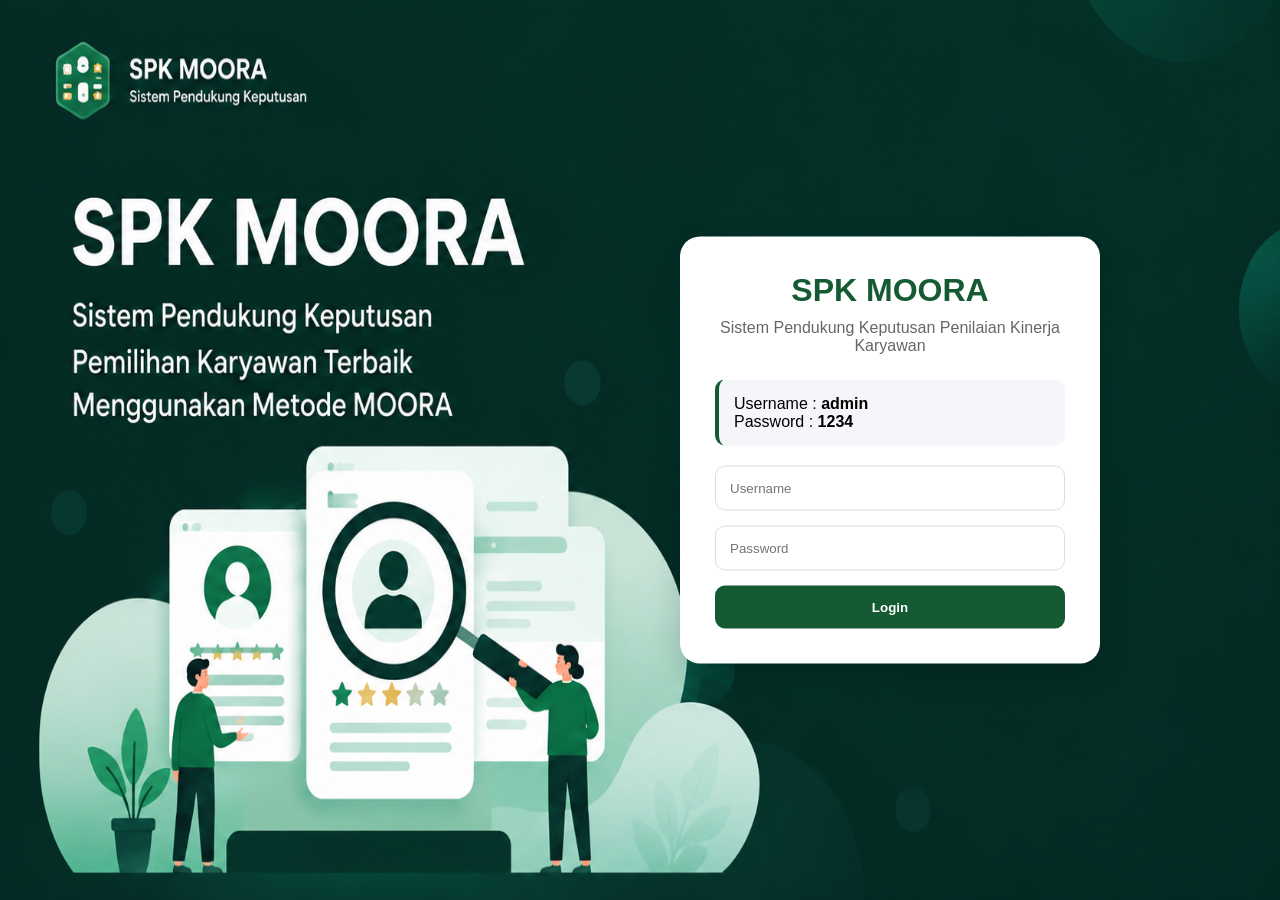
<file: index.html>
<!DOCTYPE html>
<html lang="id">

<head>

    <meta charset="UTF-8">

    <meta name="viewport"
          content="width=device-width, initial-scale=1.0">

    <title>
        MOORA PERUSAHAAN
    </title>

    <link rel="stylesheet"
          href="Assets/css/login.css">

    <link rel="stylesheet"
          href="Assets/css/layout.css">

    <link rel="stylesheet"
          href="Assets/css/dashboard.css">

    <link rel="stylesheet"
          href="Assets/css/karyawan.css">

    <link rel="stylesheet"
          href="Assets/css/kriteria.css">

    <link rel="stylesheet"
          href="Assets/css/penilaian.css">

    <link rel="stylesheet"
          href="Assets/css/moora.css">

    <link rel="stylesheet"
          href="Assets/css/ranking.css">

    <link rel="stylesheet"
          href="Assets/css/laporan.css">

</head>

<body>

    <!-- LOGIN -->

    <div id="loginPage">

        <div class="login-container">

            <div class="login-card">

                <div class="login-form">

                    <h1>
                        SPK MOORA
                    </h1>

                    <p class="login-subtitle">
                        Sistem Pendukung Keputusan
                        Penilaian Kinerja Karyawan
                    </p>

                    <div class="login-info">

                        Username :
                        <b>admin</b>

                        <br>

                        Password :
                        <b>1234</b>

                    </div>

                    <input
                        type="text"
                        id="username"
                        placeholder="Username">

                    <input
                        type="password"
                        id="password"
                        placeholder="Password">

                    <button
                        onclick="login()">

                        Login

                    </button>

                </div>

            </div>

        </div>

    </div>

    <!-- APP -->

   <div id="app" style="display:none;">

        <!-- SIDEBAR -->

        <aside class="sidebar">

            <div class="sidebar-logo">

                <h2>
                    SPK MOORA
                </h2>

                <span>
                    MOORA PERUSAHAAN
                </span>

            </div>

            <nav class="sidebar-menu">

                <button
                    id="menu-dashboard"
                    onclick="loadPage('dashboard')">

                    Dashboard

                </button>

                <button
                    id="menu-karyawan"
                    onclick="loadPage('karyawan')">

                    Data Karyawan

                </button>

                <button
                    id="menu-kriteria"
                    onclick="loadPage('kriteria')">

                    Data Kriteria

                </button>

                <button
                    id="menu-penilaian"
                    onclick="loadPage('penilaian')">

                    Data Penilaian

                </button>

                <button
                    id="menu-moora"
                    onclick="loadPage('moora')">

                    Proses MOORA

                </button>

                <button
                    id="menu-ranking"
                    onclick="loadPage('ranking')">

                    Ranking Akhir

                </button>

                <button
                    id="menu-laporan"
                    onclick="loadPage('laporan')">

                    Cetak Laporan

                </button>

            </nav>

            <button
                class="logout-btn"
                onclick="logout()">

                Logout

            </button>

        </aside>

        <!-- CONTENT -->

        <main class="main-content">

            <div class="topbar">

                <h2 id="pageTitle">

                    Dashboard

                </h2>

                <div class="admin-badge">

                    Admin

                </div>

            </div>

            <div id="pageContainer">

            </div>

        </main>

    </div>

    <script src="Assets/JS/storage.js"></script>
    <script src="Assets/JS/auth.js"></script>
    <script src="Assets/JS/app.js"></script>
    <script src="Assets/JS/dashboard.js"></script>
    <script src="Assets/JS/karyawan.js"></script>
    <script src="Assets/JS/kriteria.js"></script>
    <script src="Assets/JS/penilaian.js"></script>
    <script src="Assets/JS/moora.js"></script>
    <script src="Assets/JS/ranking.js"></script>
    <script src="Assets/JS/laporan.js"></script>

</body>

</html>
</file>
<file: Assets/css/login.css>
*{
    margin:0;
    padding:0;
    box-sizing:border-box;
    font-family:'Segoe UI',sans-serif;
}

body{ background:#f4f7f9; }

#loginPage{
    width:100%;
    height:100vh;
    position:relative;
    background-image:
    url("../Images/Login_UI.png");
    background-size:100% 100%;
    background-position:center;
    background-repeat:no-repeat;
}

.login-card{
    position:absolute;
    right:180px;
    top:50%;
    transform:translateY(-50%);
    width:420px;
    background:#ffffff;
    padding:35px;
    border-radius:20px;
    box-shadow:
    0 10px 30px rgba(
        0,
        0,
        0,
        0.15
    );
}

.login-form h1{
    text-align:center;
    margin-bottom:10px;
    color:#145A32;
}

.login-subtitle{
    text-align:center;
    margin-bottom:25px;
    color:#666;
}

.login-info{
    background:#F4F6F9;
    border-left:4px solid #145A32;
    padding:15px;
    margin-bottom:20px;
    border-radius:10px;
}

.login-form input{
    width:100%;
    padding:14px;
    margin-bottom:15px;
    border:1px solid #ddd;
    border-radius:10px;
    outline:none;
}

.login-form button{
    width:100%;
    padding:14px;
    border:none;
    border-radius:10px;
    background:#145A32;
    color:white;
    cursor:pointer;
    font-weight:bold;
}

.login-form button:hover{ background:#0f4427; }

@media(max-width:768px){
    #loginPage{ background-size:cover; }

    .login-card{
        width:90%;
        left:50%;
        right:auto;
        transform:
        translate(
            -50%,
            -50%
        );
        padding:25px;
    }
}
</file>
<file: Assets/css/layout.css>
#app{
    display:none;
    min-height:100vh;
    background:#F4F6F9;
}

.sidebar{
    position:fixed;
    left:0;
    top:0;
    width:260px;
    height:100vh;
    background:#145A32;
    color:white;
    display:flex;
    flex-direction:column;
    padding:25px 20px;
}

.sidebar-logo{
    text-align:center;
    margin-bottom:30px;
}

.sidebar-logo h2{
    font-size:24px;
    margin-bottom:5px;
}

.sidebar-logo span{
    font-size:13px;
    opacity:0.8;
}

.sidebar-menu{
    display:flex;
    flex-direction:column;
    gap:10px;
}

.sidebar-menu button{
    border:none;
    background:transparent;
    color:white;
    text-align:left;
    padding:14px;
    border-radius:10px;
    cursor:pointer;
    font-size:15px;
    transition:0.3s;
}

.sidebar-menu button:hover{
    background:rgba(
        255,
        255,
        255,
        0.12
    );
}

.sidebar-menu button.active{
    background:white;
    color:#145A32;
    font-weight:bold;
}

.logout-btn{
    margin-top:auto;
    border:none;
    background:#C0392B;
    color:white;
    padding:14px;
    border-radius:10px;
    cursor:pointer;
    font-weight:bold;

}

.logout-btn:hover{ background:#A93226; }

.main-content{
    margin-left:260px;
    width:calc( 100% - 260px );
    padding:30px;
}

.topbar{
    background:white;
    border-radius:15px;
    padding:20px 25px;
    display:flex;
    justify-content:space-between;
    align-items:center;
    margin-bottom:25px;
    box-shadow:
    0 2px 10px rgba(
        0,
        0,
        0,
        0.06
    );
}

.topbar h2{ color:#145A32; }

.admin-badge{
    background:#145A32;
    color:white;
    padding:10px 20px;
    border-radius:30px;
    font-size:14px;
    font-weight:bold;
}

.page-header{
    display:flex;
    justify-content:space-between;
    align-items:center;
    margin-bottom:20px;
}

.page-header h2{ color:#145A32; }

.action-btn{
    border:none;
    background:#145A32;
    color:white;
    padding:12px 20px;
    border-radius:10px;
    cursor:pointer;
    font-weight:bold;
}

.action-btn:hover{ background:#0E4425; }

.table-card{
    background:white;
    border-radius:15px;
    padding:20px;
    box-shadow:
    0 2px 10px rgba(
        0,
        0,
        0,
        0.06
    );
}

.main-table{
    width:100%;
    border-collapse:collapse;
}

.main-table th{
    background:#145A32;
    color:white;
    padding:12px;
    text-align:center;
}

.main-table td{
    padding:12px;
    border-bottom:
    1px solid #EAEAEA;
    text-align:center;
}

.main-table tr:hover{ background:#F8F9FA; }

.form-card{
    background:white;
    border-radius:15px;
    padding:20px;
    margin-bottom:20px;
    box-shadow:
    0 2px 10px rgba(
        0,
        0,
        0,
        0.06
    );
}

.form-grid{
    display:grid;
    grid-template-columns:
    repeat(
        auto-fit,
        minmax( 250px, 1fr )
    );
    gap:15px;
}

.form-group{
    display:flex;
    flex-direction:column;
}

.form-group label{
    margin-bottom:6px;
    font-weight:600;
    color:#333;
}

.form-group input, .form-group select {
    padding:12px;
    border:
    1px solid #DADADA;
    border-radius:10px;
}

.form-group input:focus, .form-group select:focus {
    outline:none;
    border-color:#145A32;
}

.btn-group{
    display:flex;
    gap:10px;
    flex-wrap:wrap;
}

.btn-edit{
    border:none;
    background:#2980B9;
    color:white;
    padding:8px 14px;
    border-radius:8px;
    cursor:pointer;
}

.btn-delete{
    border:none;
    background:#C0392B;
    color:white;
    padding:8px 14px;
    border-radius:8px;
    cursor:pointer;
}

.btn-save{
    border:none;
    background:#145A32;
    color:white;
    padding:8px 14px;
    border-radius:8px;
    cursor:pointer;
}

@media(max-width:900px){
    .sidebar{ position:relative; width:100%; height:auto; }

    .main-content{ margin-left:0; width:100%; padding:20px; }

    .topbar{ flex-direction:column; gap:15px; text-align:center; }
}
</file>
<file: Assets/css/dashboard.css>
.dashboard-container{
    display:flex;
    flex-direction:column;
    gap:25px;
}

.stats-grid{
    display:grid;
    grid-template-columns:
    repeat(
        auto-fit,
        minmax(
            220px,
            1fr
        )
    );
    gap:20px;
}

.stat-card{
    background:white;
    border-radius:15px;
    padding:25px;
    box-shadow:
    0 2px 10px rgba(
        0,
        0,
        0,
        0.06
    );
    text-align:center;
}

.stat-card h3{
    color:#555;
    font-size:15px;
    margin-bottom:15px;
}

.stat-card span{
    font-size:28px;
    font-weight:bold;
    color:#145A32;
}

.dashboard-card{
    background:white;
    border-radius:15px;
    padding:25px;
    box-shadow:
    0 2px 10px rgba(
        0,
        0,
        0,
        0.06
    );
}

.dashboard-card h3{
    color:#145A32;
    margin-bottom:20px;
}

.output-list{
    display:grid;
    grid-template-columns:
    repeat(
        auto-fit,
        minmax(
            280px,
            1fr
        )
    );
    gap:15px;
}

.output-list div{
    background:#F8F9FA;
    padding:15px;
    border-left:
    4px solid #145A32;
    border-radius:10px;
    font-weight:500;
}

.status-benefit{
    background:#D4EDDA;
    color:#155724;
    padding:6px 12px;
    border-radius:20px;
    font-weight:bold;
    display:inline-block;
}

.status-non-benefit{
    background:#F8D7DA;
    color:#721C24;
    padding:6px 12px;
    border-radius:20px;
    font-weight:bold;
    display:inline-block;
}
</file>
<file: Assets/css/karyawan.css>
#karyawanTable td{

    vertical-align:middle;

}

#karyawanTable .btn-edit{

    margin-right:5px;

}

#karyawanTable .btn-delete{

    margin-top:5px;

}

@media(max-width:768px){

    #karyawanTable{

        font-size:13px;

    }

    #karyawanTable td,
    #karyawanTable th{

        padding:8px;

    }

}
</file>
<file: Assets/css/kriteria.css>
.modal{
    display:none;
    position:fixed;
    top:0;
    left:0;
    width:100%;
    height:100%;
    background:
    rgba(
        0,
        0,
        0,
        0.5
    );
    z-index:9999;
    justify-content:center;
    align-items:center;
}

.modal-content{
    width:100%;
    max-width:500px;
    background:white;
    border-radius:15px;
    padding:25px;
    box-shadow:
    0 10px 30px rgba(
        0,
        0,
        0,
        0.15
    );
}

.modal-content h3{color:#145A32;}

.modal-content .form-group{margin-bottom:15px;}

.modal-content input,
.modal-content select{
    width:100%;
    padding:12px;
    border:1px solid #DADADA;
    border-radius:10px;
}

.modal-content input:focus,
.modal-content select:focus{
    outline:none;
    border-color:#145A32;
}

@media(max-width:768px){
    .modal-content{ width:95%; }
}
</file>
<file: Assets/css/penilaian.css>
#penilaianTable td{ vertical-align:middle; }

#penilaianTable td:nth-child(1){
    font-weight:bold;
    color:#145A32;
}

#penilaianTable td:nth-child(2){ text-align:left; }

#penilaianTable .btn-edit{
    background:#2980B9;
    color:white;
    border:none;
    padding:8px 14px;
    border-radius:8px;
    cursor:pointer;
}

#penilaianTable .btn-edit:hover{ background:#21618C; }

@media(max-width:768px){
    #penilaianTable{ font-size:12px; }
    #penilaianTable td,
    #penilaianTable th{ padding:8px 5px; }
}
</file>
<file: Assets/css/moora.css>
#bobotTable td,
#normalisasiBody td,
#optimasiBody td,
#yiTable td,
#mooraMatriksBody td{ vertical-align:middle; }
#bobotTable td:nth-child(1),
#yiTable td:nth-child(1){
    font-weight:bold;
    color:#145A32;
}
#normalisasiBody td,
#optimasiBody td{
    font-size:13px;
}
#mooraMatriksBody td{ font-weight:500; }
.dashboard-card{ overflow-x:auto; }
@media(max-width:768px){
    #bobotTable,
    #normalisasiBody,
    #optimasiBody,
    #yiTable,
    #mooraMatriksBody{ font-size:12px; }
}
</file>
<file: Assets/css/ranking.css>
#rankingTable td{ vertical-align:middle;}

#rankingTable td:nth-child(1){
    font-size:20px;
    font-weight:bold;
}

#rankingTable td:nth-child(2){
    font-weight:bold;
    color:#145A32;
}

#rankingTable td:nth-child(3){ text-align:left; }

#rankingTable td:nth-child(5){ font-weight:bold; }

#rankingTable td:nth-child(6){ font-weight:bold; }

#benefitThreshold{ max-width:250px; }

@media(max-width:768px){
    #rankingTable{ font-size:12px; }
    #rankingTable td,
    #rankingTable th{ padding:8px 5px; }
}
</file>
<file: Assets/css/laporan.css>
#laporanRankingTable td{vertical-align:middle;}

#laporanRankingTable td:nth-child(1){font-weight:bold;}

#laporanRankingTable td:nth-child(2){
    font-weight:bold;
    color:#145A32;
}

#laporanRankingTable td:nth-child(3){ text-align:left; }

#laporanRankingTable td:nth-child(4){ font-weight:bold; }

#laporanRankingTable td:nth-child(5){ font-weight:bold; }

#laporanRankingTable{ margin-top:10px; }

#laporanRankingTable tr:hover{ background:#F8F9FA; }

@media(max-width:768px){
    #laporanRankingTable{ font-size:12px; }
    #laporanRankingTable td,
    #laporanRankingTable th{ padding:8px 5px; }
}

.stats-grid{ margin-top:25px; }

.laporan-benefit{
    color:#27AE60;
    font-weight:bold;
}

.laporan-belum-benefit{
    color:#E74C3C;
    font-weight:bold;
}

@media print {
    .sidebar,
    .topbar,
    .logout-btn,
    button { display:none !important; }
    .main-content{
        margin:0 !important;
        width:100% !important;
        padding:0 !important;
    }
}

@media print {
    .hide-print{ display:none !important; }
}
</file>
